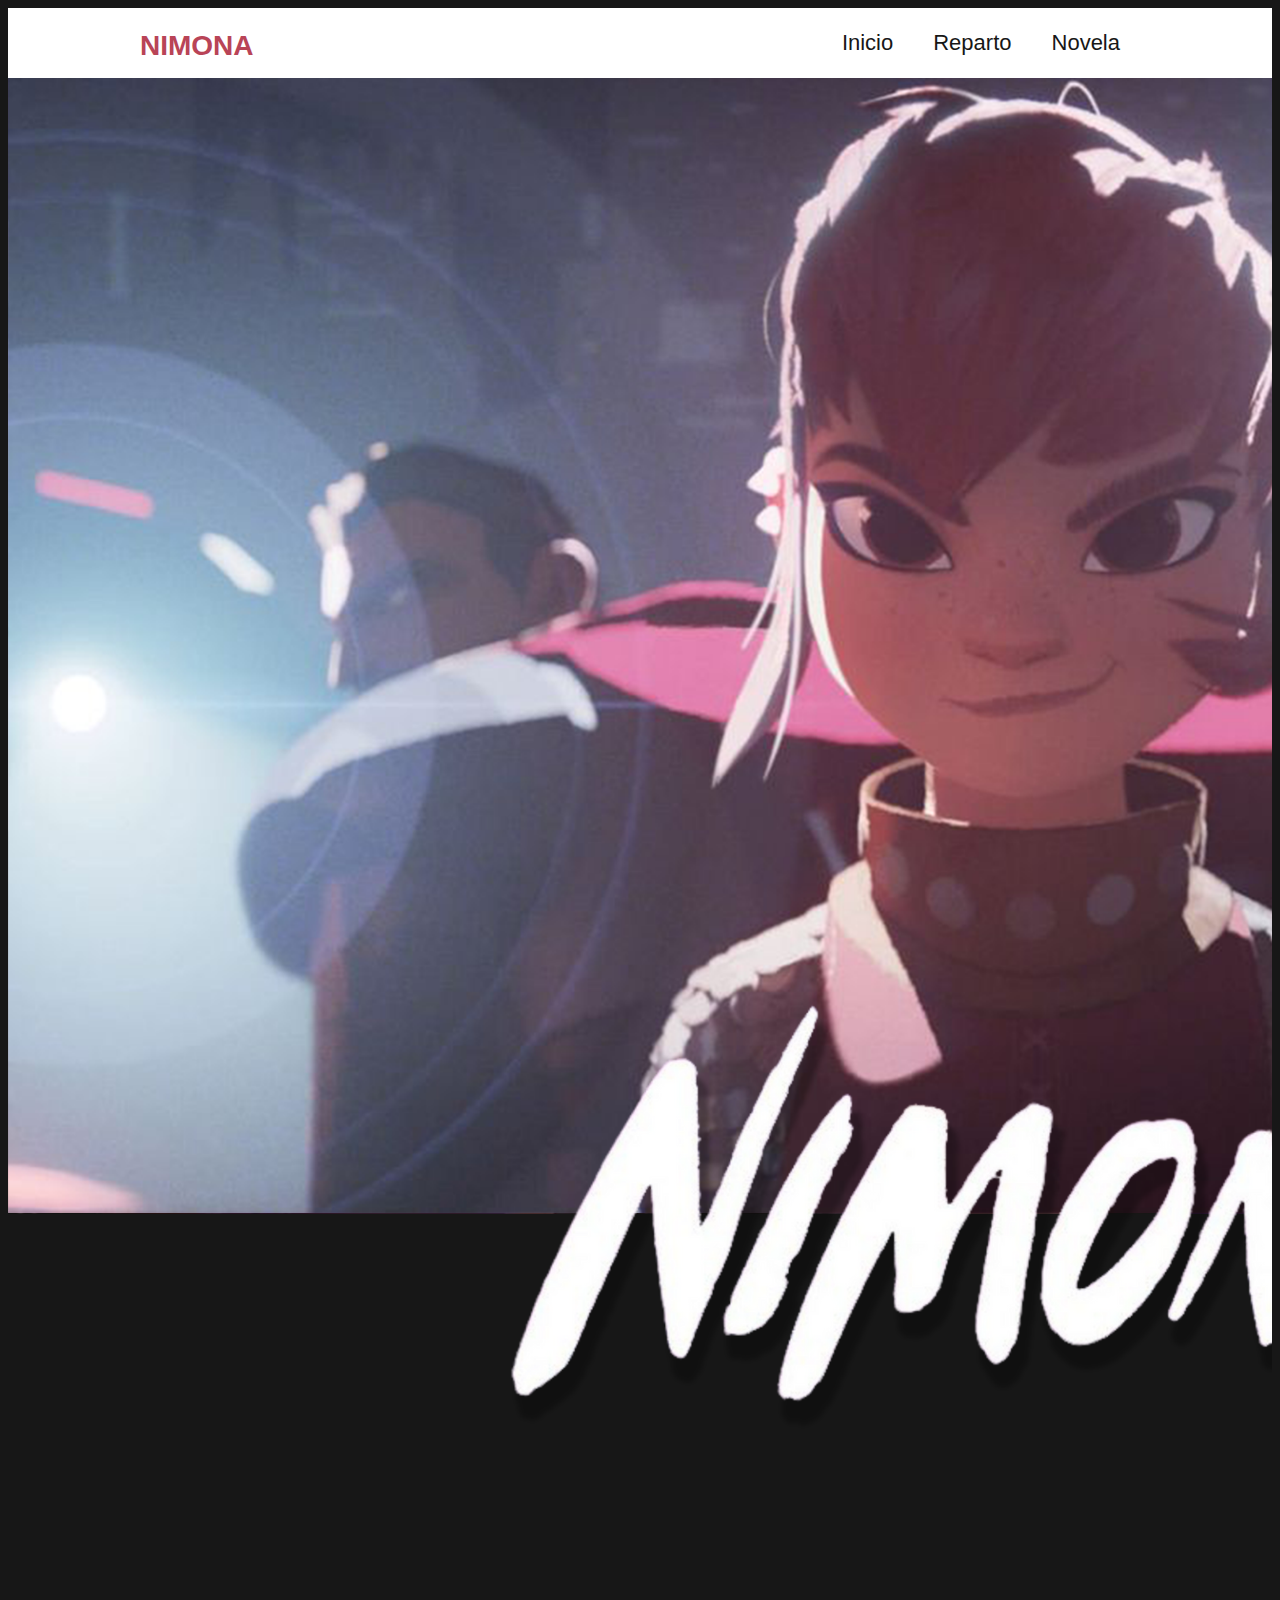
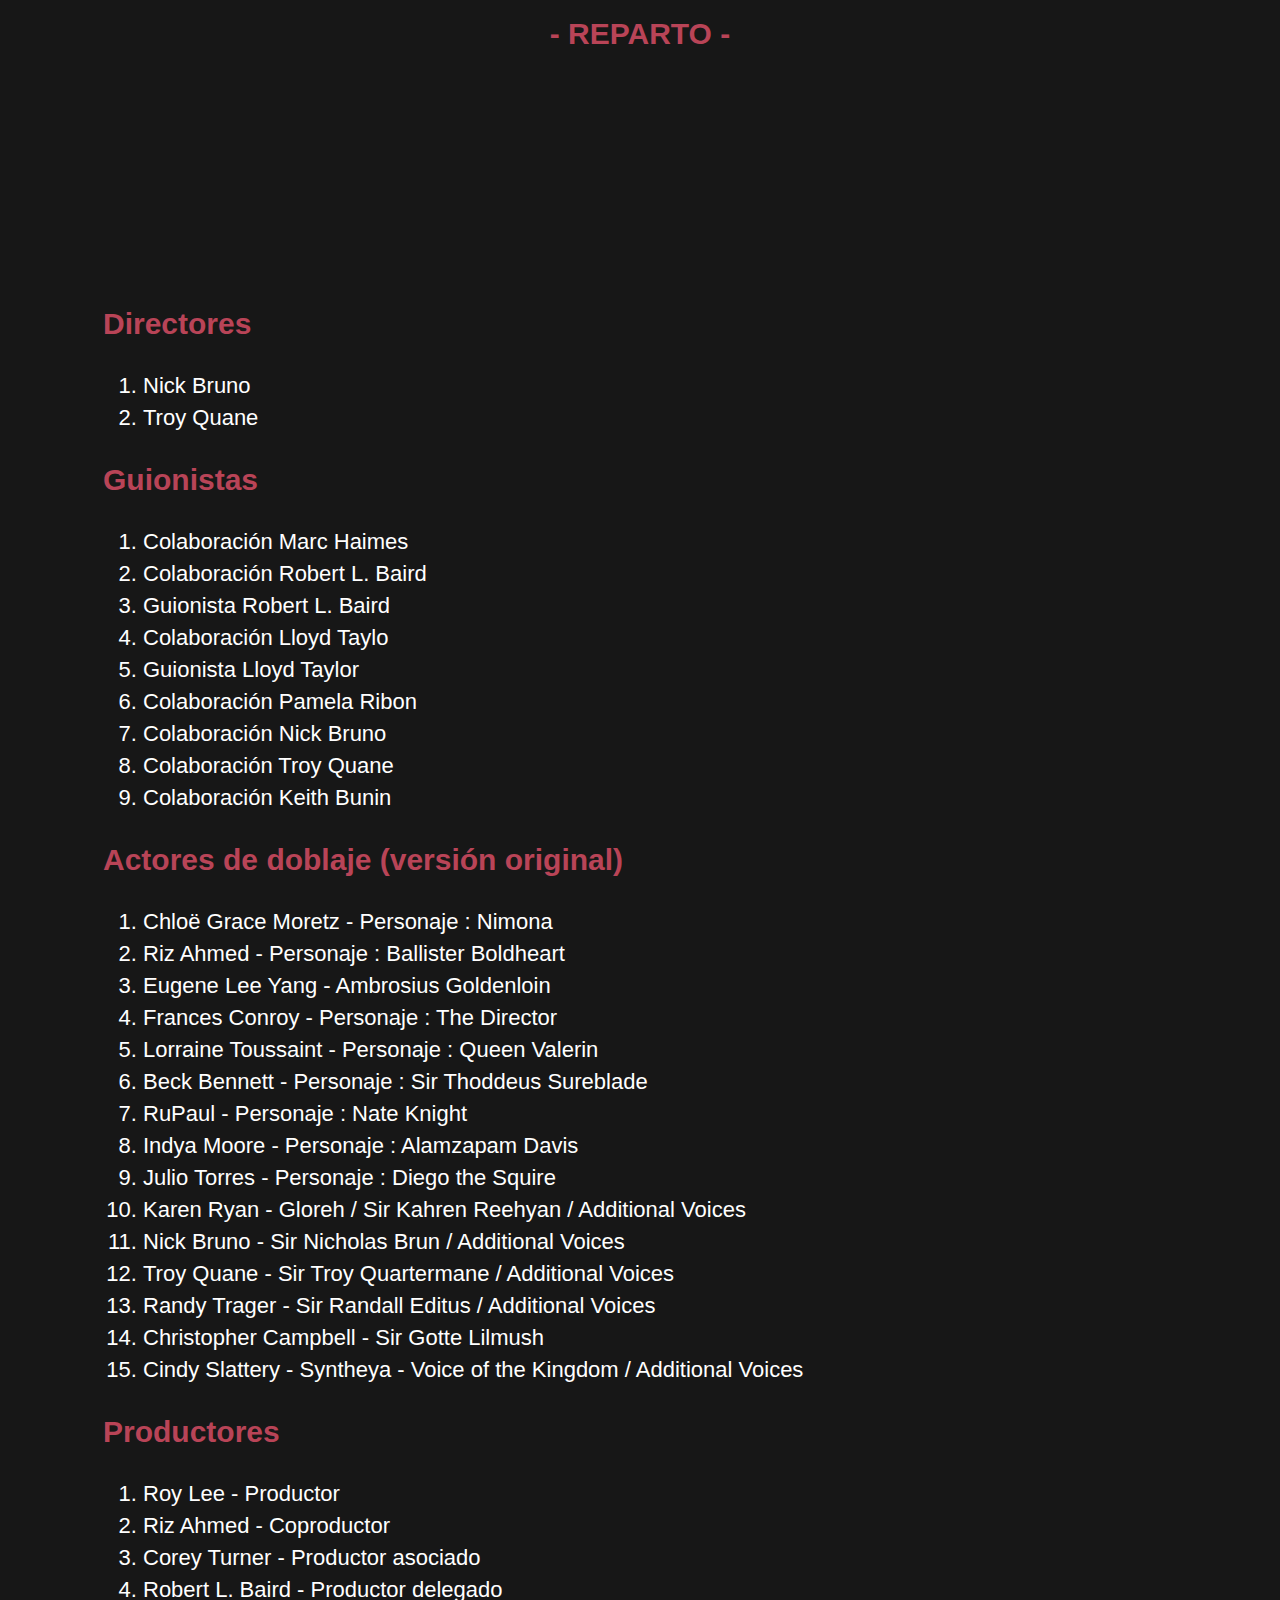
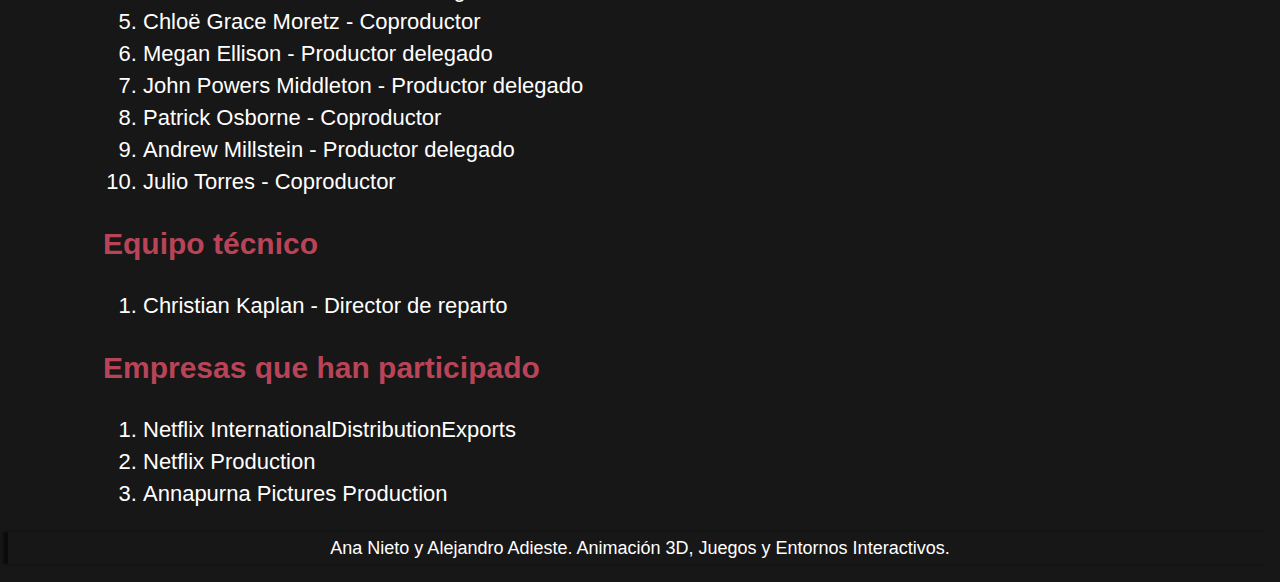
<file: RPMI_2_3_AnaNieto/reparto.html>
<!DOCTYPE html>
  <html lang="es">
    <head>
      <title>Reparto</title>
      <link rel="shortcut icon" href="./Imágenes/Nimona.jpg" type="image/x-icon">
      <link rel="stylesheet" href="./estilos.css">
  </head>

    <!-- NAV -->
  <header class="navigation">           
    <div class="nav-container">
        <div class="brand">
            <a href="./index.html">
                <h3 id="thover">NIMONA</h3>
            </a>
        </div>     
                  
        <nav>
            <ul>
                <li>
                    <a href="./index.html">Inicio</a>
                </li>
                <li>
                    <a href="./reparto.html">Reparto</a>
                </li>   
                <li>
                    <a href="./novela.html">Novela</a>
                </li>                                          
            </ul>
        </nav>
    </div>
</header>

<body>
    <div class="content_reparto">
        <h3 id="intronov">- REPARTO -
        </h3>
    </div>

    <div class="textoreparto">
        <h3>Directores</h3>
    <ol>
        <li>Nick Bruno</li>
        <li>Troy Quane</li>
    </ol>
    <h3>Guionistas</h3>
    <ol>
        <li>Colaboración Marc Haimes
        </li>
        <li>Colaboración Robert L. Baird
        </li>
        <li>Guionista Robert L. Baird
        </li>
        <li>Colaboración Lloyd Taylo</li>
        <li>Guionista Lloyd Taylor</li>
        <li>Colaboración Pamela Ribon</li>
        <li>Colaboración Nick Bruno</li>
        <li>Colaboración Troy Quane</li>
        <li>Colaboración Keith Bunin</li>
    </ol>
    <h3>Actores de doblaje (versión original)</h3>
    <ol>
        <li>Chloë Grace Moretz - Personaje : Nimona</li>
        <li>Riz Ahmed - Personaje : Ballister Boldheart</li>
        <li>Eugene Lee Yang - Ambrosius Goldenloin</li>
        <li>Frances Conroy - Personaje : The Director</li>
        <li>Lorraine Toussaint - Personaje : Queen Valerin</li>
        <li>Beck Bennett - Personaje : Sir Thoddeus Sureblade</li>
        <li>RuPaul - Personaje : Nate Knight</li>
        <li>Indya Moore - Personaje : Alamzapam Davis
        </li>
        <li>Julio Torres - Personaje : Diego the Squire</li>
        <li>Karen Ryan - Gloreh / Sir Kahren Reehyan / Additional Voices</li>
        <li>Nick Bruno - Sir Nicholas Brun / Additional Voices</li>
        <li>Troy Quane - Sir Troy Quartermane / Additional Voices</li>
        <li>Randy Trager - Sir Randall Editus / Additional Voices</li>
        <li>Christopher Campbell - Sir Gotte Lilmush</li>
        <li>Cindy Slattery - Syntheya - Voice of the Kingdom / Additional Voices</li>
    </ol>
    <h3>Productores</h3>
    <ol>
        <li>Roy Lee - Productor</li>
        <li>Riz Ahmed - Coproductor</li>
        <li>Corey Turner - Productor asociado</li>
        <li>Robert L. Baird - Productor delegado</li>
        <li>Chloë Grace Moretz - Coproductor</li>
        <li>Megan Ellison - Productor delegado</li>
        <li>John Powers Middleton - Productor delegado</li>
        <li>Patrick Osborne - Coproductor
        </li>
        <li>Andrew Millstein - Productor delegado</li>
        <li>Julio Torres - Coproductor</li>
    </ol>
    <h3>Equipo técnico</h3>
    <ol>
        <li>Christian Kaplan - Director de reparto</li>
    </ol>
    <h3>Empresas que han participado</h3>
    <ol>
        <li>Netflix InternationalDistributionExports
        </li>
        <li>Netflix Production</li>
        <li>Annapurna Pictures Production</li>
    </ol>
    </div>

    
</body>

<footer class="footer">
    <p>Ana Nieto y Alejandro Adieste. Animación 3D, Juegos y Entornos Interactivos.</p>
</footer>
</html>
</file>
<file: RPMI_2_3_AnaNieto/estilos.css>
body {
    font-size:22px;
    line-height: 32px;
    text-align: center;
    background: #171717;
    font-family: Arial, Helvetica, sans-serif;
}
h1 {
    font-size: 60px;
    text-align: center;
    color: #FFF;
}
h1 {
    font-size: 60px;
    text-align: center;
    color: #171717;
}

h3 {
    font-size: 30px;
    text-align: center;
    color: #555555;
}

h3 a {
    color: #FFF;
}

a {
    color: #FFF;
}
h1 {
    margin-top: 100px;
    text-align:center;
    font-size:60px;
    font-family: 'Bree Serif', 'serif';
}

p {
    text-align: center;
    font-size: 18px;
}

#thover{
    font-size: 28px;
    color: #b94457;
    
}
.navigation {
    height: 70px;
    background: #ffffff;
}
.brand {
    margin-top: -25px;
    position: absolute;
    line-height: 70px;
    color: #ffffff;
    text-decoration: none;
}

/* NAV */
.nav-container {
    max-width: 1000px;
    margin: 0 auto;
}
nav {
    float: right;
    ul {
        list-style: none;
        margin: 0;
        padding: 0;
        li {
            float: left;
            position: relative;
            a,
            a:visited {
                display: block;
                padding: 0 20px;
                line-height: 70px;
                background: #ffffff;
                color: #171717;
                text-decoration: none;
            }
            ul li {
                min-width: 190px;
                a {
                    padding: 15px;
                    line-height: 20px;
                }
            }
        }
    }
}
.title {
    width: 100%;
}

/* CSS INDEX */
.content_header {
    padding: 40px;
    margin: 0 auto;
    background-image: url(./Imágenes/portada_nimona.png);
    background-repeat: no-repeat;
    background-size: cover;
    height: 150vh;
    color: #ffffff;
}
.content_s{
    margin-top: 350px;
    padding: 40px;
    background-color: #ffdcdd;;
    height: 50vh;
    color: #171717;

}
#intro {
    margin-top: 1500px;
}
.imgcab{
    float: left; 
    margin-right: 20px;
    height: 40vh;
    margin-bottom: 30px;
    border-radius: 15px;
}
.title {
    display: flex;
    justify-content: left;
    font-size: 24px;
}
.content_ab{
    margin-top: 100px;
    padding: 40px;
    background-color: #ffdcdd;
    height: 50vh;
    color: #171717;
}
.imgrep{
    float: left; 
    margin-right: 20px;
    height: 40vh;
    margin-bottom: 30px;
    border-radius: 15px;
}
.btn {
    display: flex;
    justify-content: right;
    padding: 10px 40px;
    color: #b94457;

}.textrep{
    text-align: left;
    margin-left: 500px;
}
.content_nov{
    margin-top: 100px;
    padding: 40px;
    background-color: #ffdcdd;;
    height: 50vh;
    color: #171717;
}
.imgnov{
    float: left; 
    margin-right: 20px;
    height: 40vh;
    margin-bottom: 30px;
    border-radius: 15px;

}
#btn-nov{
    display: flex;
    justify-content: right;
    padding: 10px 40px;
    color: #b94457;
    margin-top: 150px;
}

footer {
    width: 100%;
    bottom: 0;
    background-color: #171717;
    color: #fff;
    text-align: center;
    box-shadow: -5px -0px 2px rgba(0, 0, 0, 0.5);
}

/* CSS NOVELA */
.content_novela {
    padding: 40px;
    margin: 0 auto;
    background-image: url(./Imágenes/novela_nimona.png);
    background-repeat: no-repeat;
    background-size: cover;
    height: 150vh;
}
#intronov{
    color: #b94457;
    margin-top: 1500px;
}
.content_nov2{
    margin-top: 220px;
    padding: 40px;
    background-color: #ffdcdd;
    color: #171717;
    height: 50vh;
}
.imgnov2{
    float: left; 
    margin-left: 350px;
    height: 40vh;
    border-radius: 300px;
}
.textnov{
    margin-right: 400px;
}
.imgautor {
    display: flex; 
    justify-content: center;
    align-items: center; 
    width: 100%; 
    height: 100vh;
}
.imgautor img{
    width: 300px; 
    height: auto; 
    border: 3px solid white;
}
#imglibro{
    width: 219px; 
    height: auto; 
    border: 2px solid white;
}
.textonovela{
    color: #ffffff;
    text-align: left;
    margin-left: 32px;
}
.textonovela p{
    color: #ffffff;
    text-align: left;
}
#referencia{
    display: flex;
    justify-content: right;
    padding: 10px 40px;
    color: #b94457;
}

/* CSS REPARTO */
.content_reparto {
    padding: 40px;
    margin: 0 auto;
    background-image: url(./Imágenes/reparto_nimona.png);
    background-repeat: no-repeat;
    background-size: cover;
    height: 150vh;
}
.textoreparto{
    margin-top: 400px;
    color: #ffffff;
    text-align: left;
    margin-left: 95px;
}
.textoreparto h3{
    text-align: left;
    color: #b94457;
}
</file>
